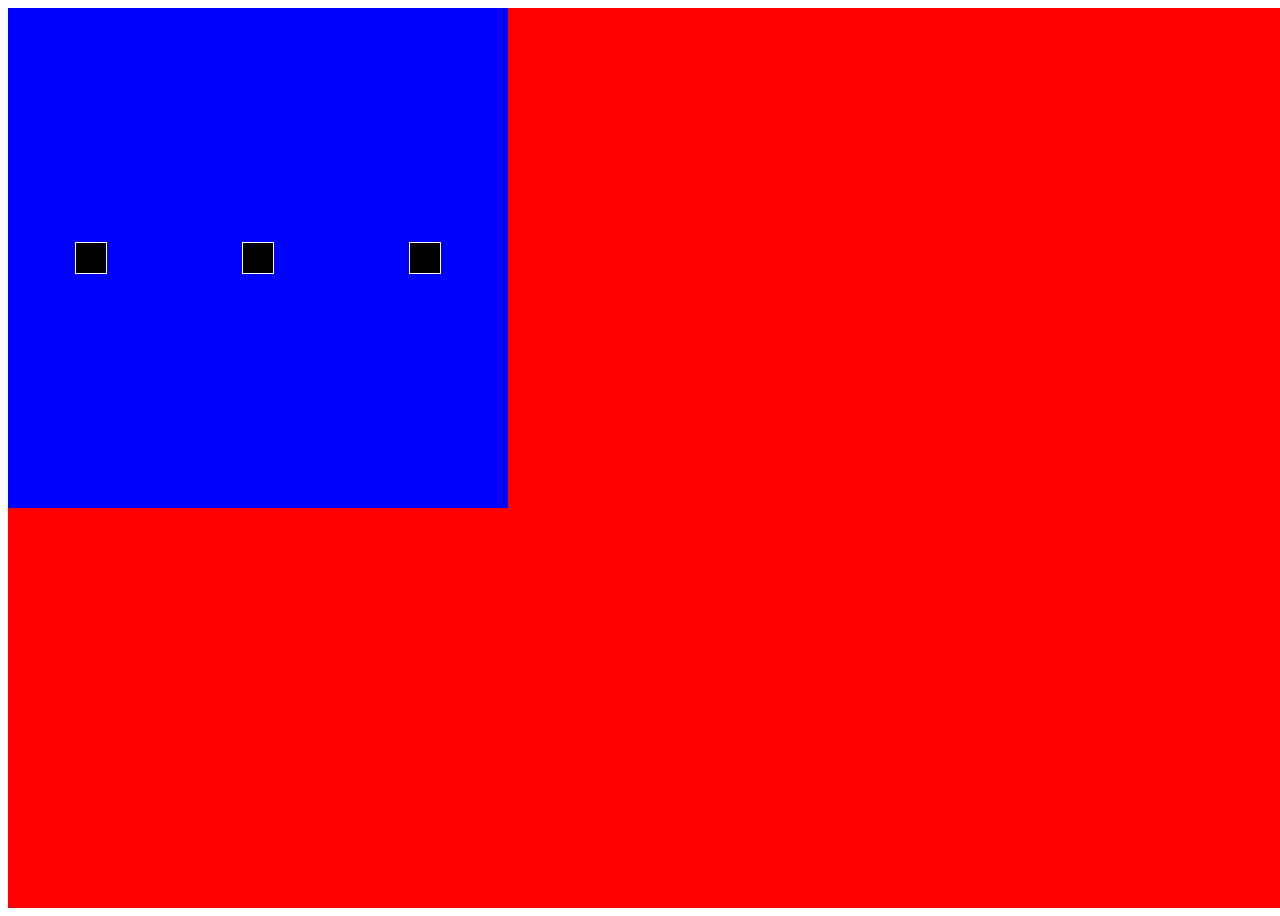
<file: web/index.html>
<!DOCTYPE html>
<html lang="en">
<head>
    <meta charset="UTF-8">
    <meta name="viewport" content="width=device-width, initial-scale=1.0">
    <title>Document</title>
    <style>
        .a {
            background-color: red;
            width: 100vw;
            height: 100vh;
        }
        .b{
            width: 500px;
            height: 500px;
            background-color: blue;
            display: flex;
            flex-direction:row;
            justify-content:space-around;
            align-items:center;
        }
    
        .c {
            width: 30px;
            height: 30px;
            background-color: black;
            border: white 1px solid;
                }
    </style>
</head>
<body>
    <div class="a">
        <div class="b">
            <div class="c"></div>
            <div class="c"></div>
            <div class="c"></div>
        </div>
    </div>
</body>
</html>
</file>
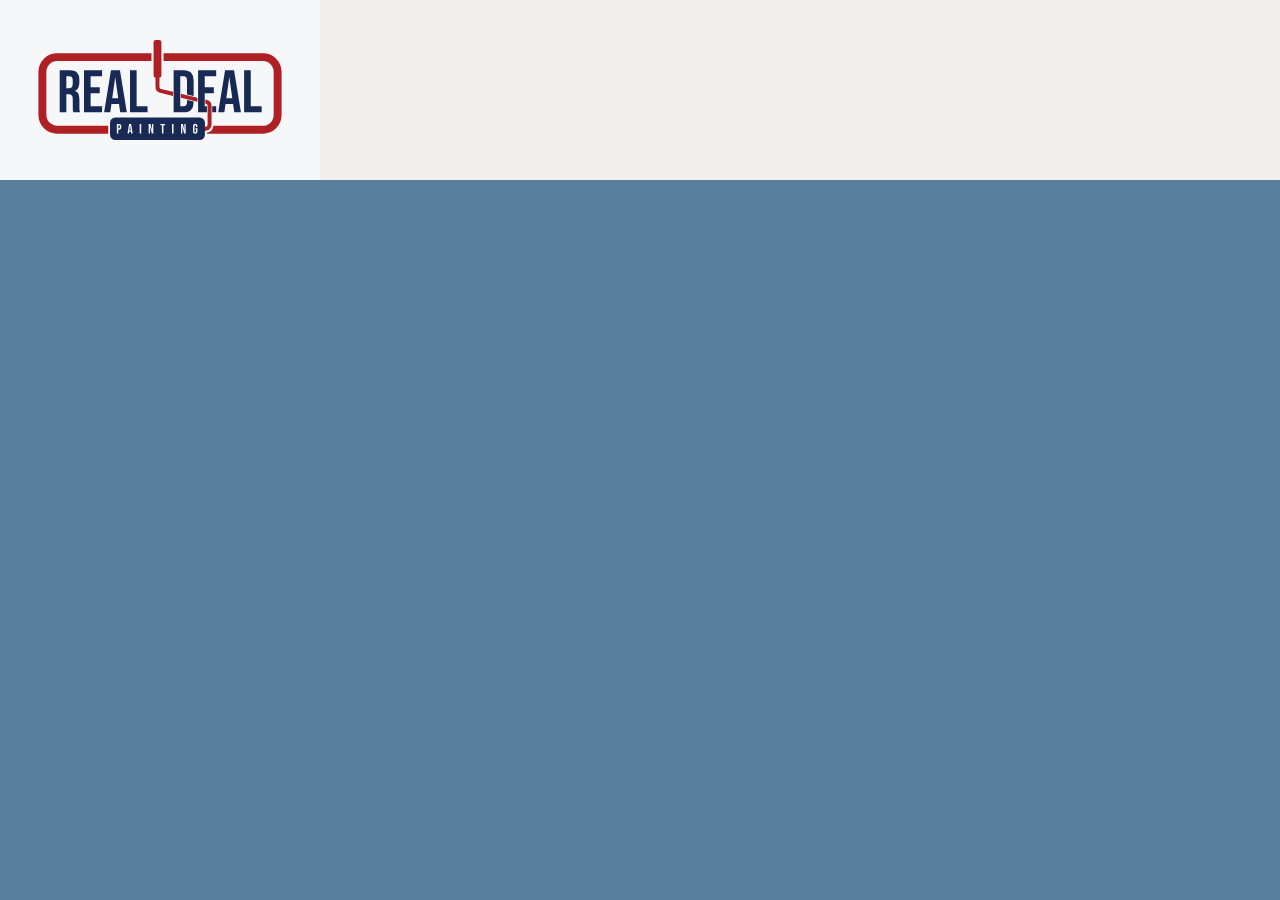
<file: web/example.html>
<!DOCTYPE html>
<html lang="en">
<head>
    <meta charset="UTF-8">
    <meta name="viewport" content="width=device-width, initial-scale=1.0">
    <title>Document</title>
    <link rel="stylesheet" href="example1.css">
</head>
<body>
    <div class="main">
        <div class="parent">
                    
            <div class="child1">
                <img src="logo.svg" alt="">   
            </div>
           
        </div>
        
    </div>
    
</body>
</html>
</file>
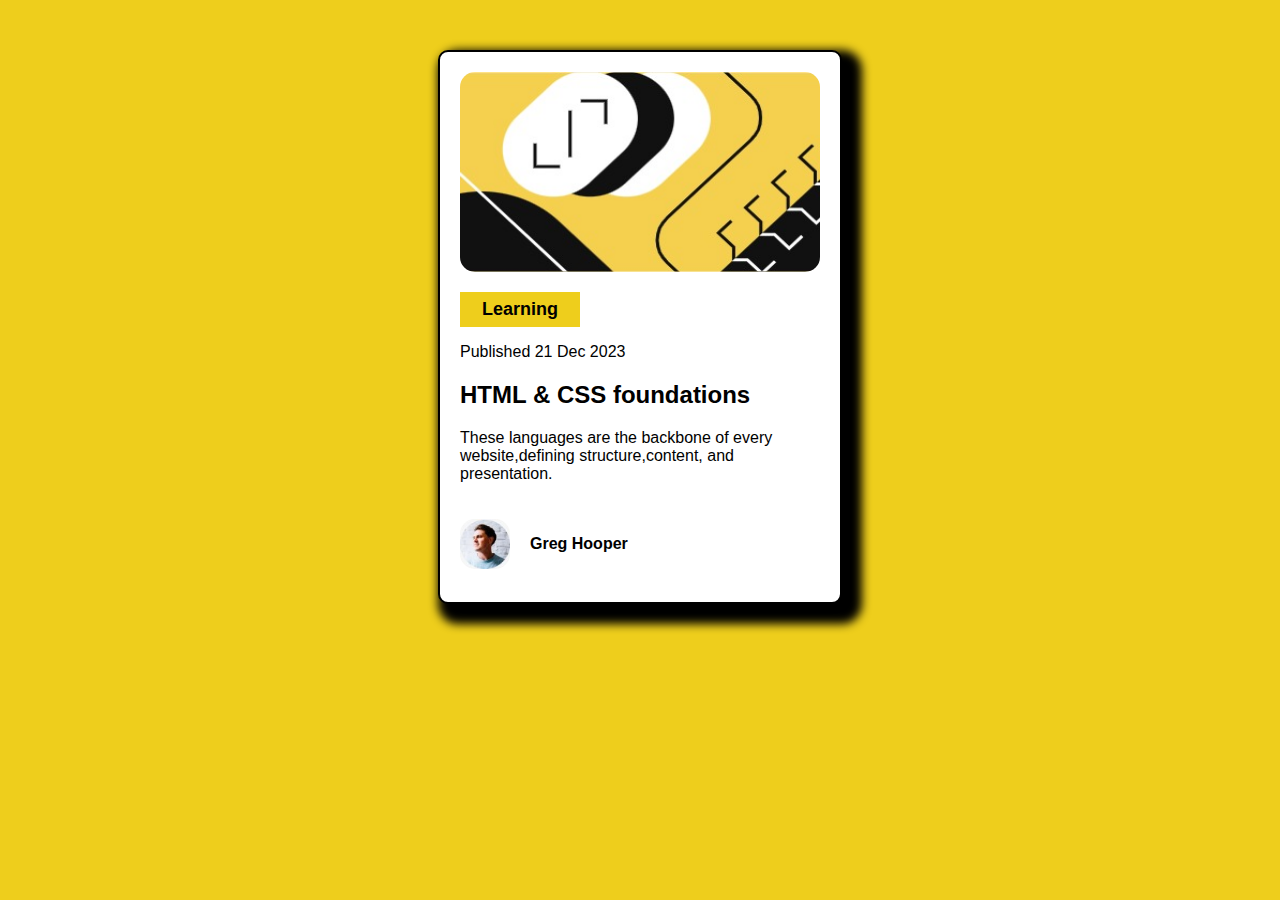
<file: web/flexbox/flex.html>
<!DOCTYPE html>
<html lang="en">
<head>
    <meta charset="UTF-8">
    <meta name="viewport" content="width=device-width, initial-scale=1.0">
    <title>Document</title>
    <link rel="stylesheet" href="flex.css">
</head>
<body>
    <div class="main">
        <div class="A">
            <img src="image2.jpg" alt="">
            <button><b>Learning</b></button>
            <p>Published 21 Dec 2023</p>
            <h2>HTML & CSS foundations</h2>
            <p class="B">These languages are the backbone of every <br>website,defining structure,content, and <br> presentation. </p>
            <div class="C">
                <img src="image1.jpg" alt=""><b>Greg Hooper</b>

            </div>
            </div>
            
        </div>

    </div>
    
</body>
</html>
</file>
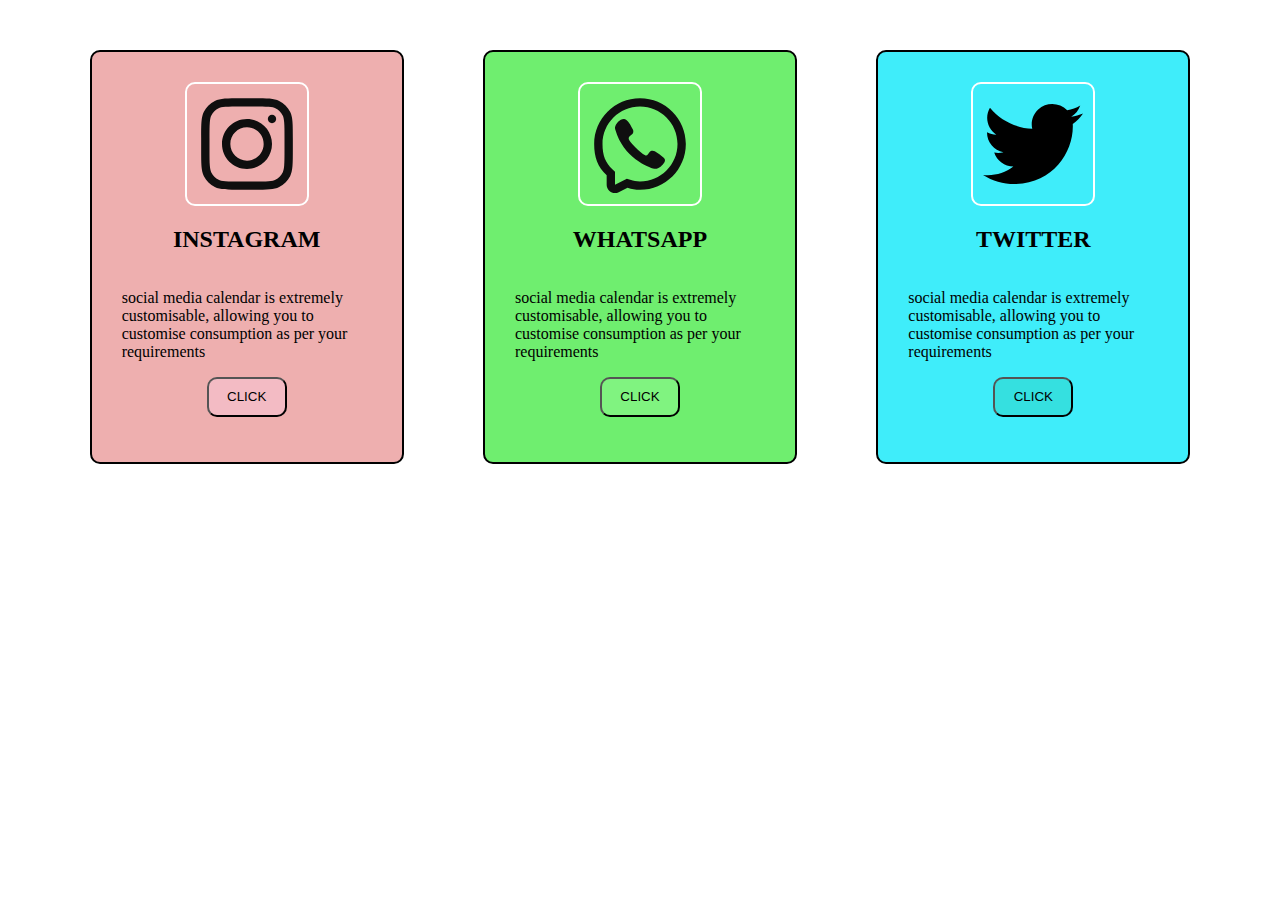
<file: web/socialmedia/insta.html>
<!DOCTYPE html>
<html lang="en">
<head>
    <meta charset="UTF-8">
    <meta name="viewport" content="width=device-width, initial-scale=1.0">
    <title>Document</title>
    <link rel="stylesheet" href="insta.css">
</head>
<body>
    <div class="main">
        <div class="A">
            <img src="instagram.svg" alt=""> 
            <h2>INSTAGRAM</h2>
            <p>social media calendar is extremely customisable, allowing you to customise consumption as per your requirements</p>
            <button class="x">CLICK</button>
        </div>

        <div class="B">
            <img src="whatsapp.svg" alt="">
            <h2>WHATSAPP</h2>
            <p>social media calendar is extremely customisable, allowing you to customise consumption as per your requirements</p>
            <button class="y">CLICK</button>
        </div>
        <div class="C">
            <img src="twitter-154.svg" alt="">
            <h2>TWITTER</h2>
            <p>social media calendar is extremely customisable, allowing you to customise consumption as per your requirements</p>
            <button class="z">CLICK</button>
        </div>

    </div> 
    
</body>
</html>
</file>
<file: web/example1.css>
body{
    margin: 0%;
    padding: 0;
    box-sizing: border-box;

}
.main{
    background-color: rgb(89, 126, 158);
    width: 100vw;
    height: 100vh;

}
.parent{
    background-color: rgb(241, 239, 236);
    width: 100%;
    height: 20%;
    display: flex;

}

  .child1{
    background-color: rgb(246, 247, 248);
    width: 25%;
    height: 100%;
    display: flex;
    justify-content: center;
    align-items: center;
}
.child1 img{
   width: 250px;
   height: 100px;
   
   
}
</file>
<file: web/flexbox/flex.css>
body{
    
    margin: 0;
    background-color: rgb(238, 206, 28);
    display: flex;
    justify-content: center;

}
.main{
    height: 550px;
    width: 400px;
    background-color: white;
    margin: 50px;
    display: flex;
    flex-direction: row;
    border-radius: 10px;
    justify-content: center;
    border: 2px solid black;
    box-shadow: 10px 10px 10px 10px;
}
.A img{
    
    padding: 20px;
    width: 360px;
    height: 200px;
    display: flex;
    border-radius: 35px;
    
}
.A{
    /* display: flex; */
    /* border-radius: 20px; */
    
    
}
button{
    background-color: rgb(238, 206, 28);
    height: 35px;
    width: 120px;
    font-size: 18px;
    border: 0;
    margin-left:20px;
}
p{
    margin-left: 20px;
    font-family:'Gill Sans', 'Gill Sans MT', Calibri, 'Trebuchet MS', sans-serif;
}
h2{
    margin-left: 20px;
    font-family: 'Lucida Sans', 'Lucida Sans Regular', 'Lucida Grande', 'Lucida Sans Unicode', Geneva, Verdana, sans-serif;
}
.B{
    font-family:Arial, Helvetica, sans-serif;
}
.C img{
    height: 50px;
    width: 50px;
}
.C{
    display: flex;
    align-items: center;
    font-family: Verdana, Geneva, Tahoma, sans-serif;
}
</file>
<file: web/socialmedia/insta.css>
body{
    margin: 0;
    background-color:white;
}
.main{

    padding: 50px;
    display: flex;
    justify-content:space-around;
    /* background-color: aquamarine; */
}
.A{
    border: 2px solid black;
    width: 250px;
    height: 350px;
    display: flex;
    flex-direction: column;
    align-items: center;
    justify-content: baseline;
    padding: 30px;
    border-radius: 10px;
    background-color:rgb(238, 175, 175);
} 
.A img{

 width: 100px;
 height: 100px;
 padding: 10px;
 border: 2px solid white;
 border-radius: 10px;
 
}
.B{
    border: 2px solid black;
    width: 250px;
    height: 350px;
    display: flex;
    flex-direction: column;
    align-items: center;
    justify-content: baseline;
    padding: 30px;
    border-radius: 10px;
    background-color: rgb(111, 238, 111);
}
.B img{
    
    width:100px;
    height:100px;
    padding: 10px;
    border: 2px solid white;
    border-radius: 10px;


}
.C{
    border: 2px solid black;
    width: 250px;
    height: 350px;
    display: flex;
    flex-direction: column;
    align-items:center;
    justify-content: baseline;
    padding: 30px;
    border-radius: 10px;
    background-color:rgb(63, 237, 250)

}
.C img{
    width:100px ;
    height:100px;
    padding: 10px;
    border: 2px solid white;
    border-radius: 10px;
}
.x{
    height:40px;
    width: 80px;
    background-color: rgb(243, 187, 196);
    border-radius: 10px;
}
.y{
    height: 40px;
    width: 80px;
    background-color: rgb(128, 243, 128);
    border-radius: 10px;
}
.z{
    height: 40px;
    width: 80px;
    background-color: rgb(53, 224, 224);
    border-radius: 10px
    ;
}
</file>
